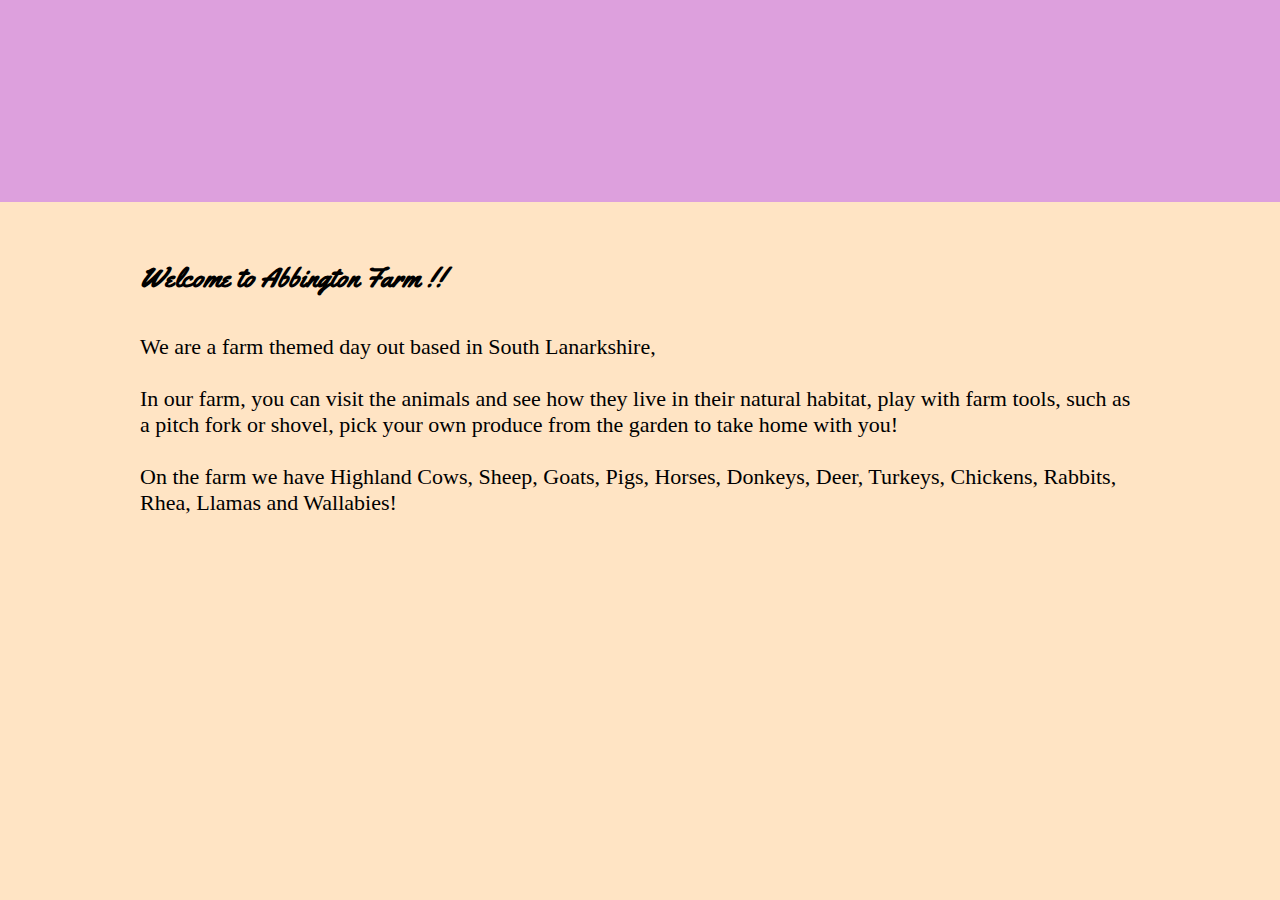
<file: About us.html>
<!DOCTYPE html>
<html lang="en">

<head>
    <meta charset="UTF-8">
    <meta name="viewport" content="width=device-width, initial-scale=1">
    <title>About Us</title>
    <link href="https://fonts.googleapis.com/css2?family=Pacifico&family=Poppins:ital,wght@0,600;1,500;1,900&family=Shadows+Into+Light&family=Signika+Negative:wght@500;600&family=Ultra&family=Yellowtail&display=swap" rel="stylesheet">
    <style>
        /* Add your CSS styles for the About Us page here */
        body {
            font-family: 'Signika+Negative'; font-size: 22px;
            background-color: bisque;
            margin: 0;
        }

        h4 {
            font-family: 'Yellowtail'; font-size: 28px;

        }
        header {
            font-family: 'Yellowtail'; font-size: 30px;
            background-image: url('https://digthisdesign.net/wp-content/uploads/2020/12/Living-a-Farm-Life-3.jpg'), url('https://media.architecturaldigest.com/photos/652959bf9c4619ad2b20526d/16:9/w_1920%2Cc_limit/10W4A8228.jpeg');
            background-repeat: no-repeat;
            background-attachment: fixed;
            background-position: center top;
            background-color: plum;
            color:blueviolet;
            text-align: center;
            padding: 60px;
        }

        .container {
            max-width: 1000px;
            margin: 0 auto;
            padding: 20px;
        }
    </style>
</head>

<body>

    <header>
        <br>
        <br>
    </header>

    <div class="container">
        <h4>Welcome to Abbington Farm !!</h4>
        <p>We are a farm themed day out based in South Lanarkshire,<br>
            <br>

            In our farm, you can visit the animals and see how they live in their natural habitat, play with farm tools, such as a pitch fork or shovel, pick your own produce from the garden to take home with you!
            <br>
            <br>
            On the farm we have Highland Cows, Sheep, Goats, Pigs, Horses, Donkeys, Deer, Turkeys, Chickens, Rabbits, Rhea, Llamas and Wallabies!</p>

    </div>

</body>

</html>
</file>
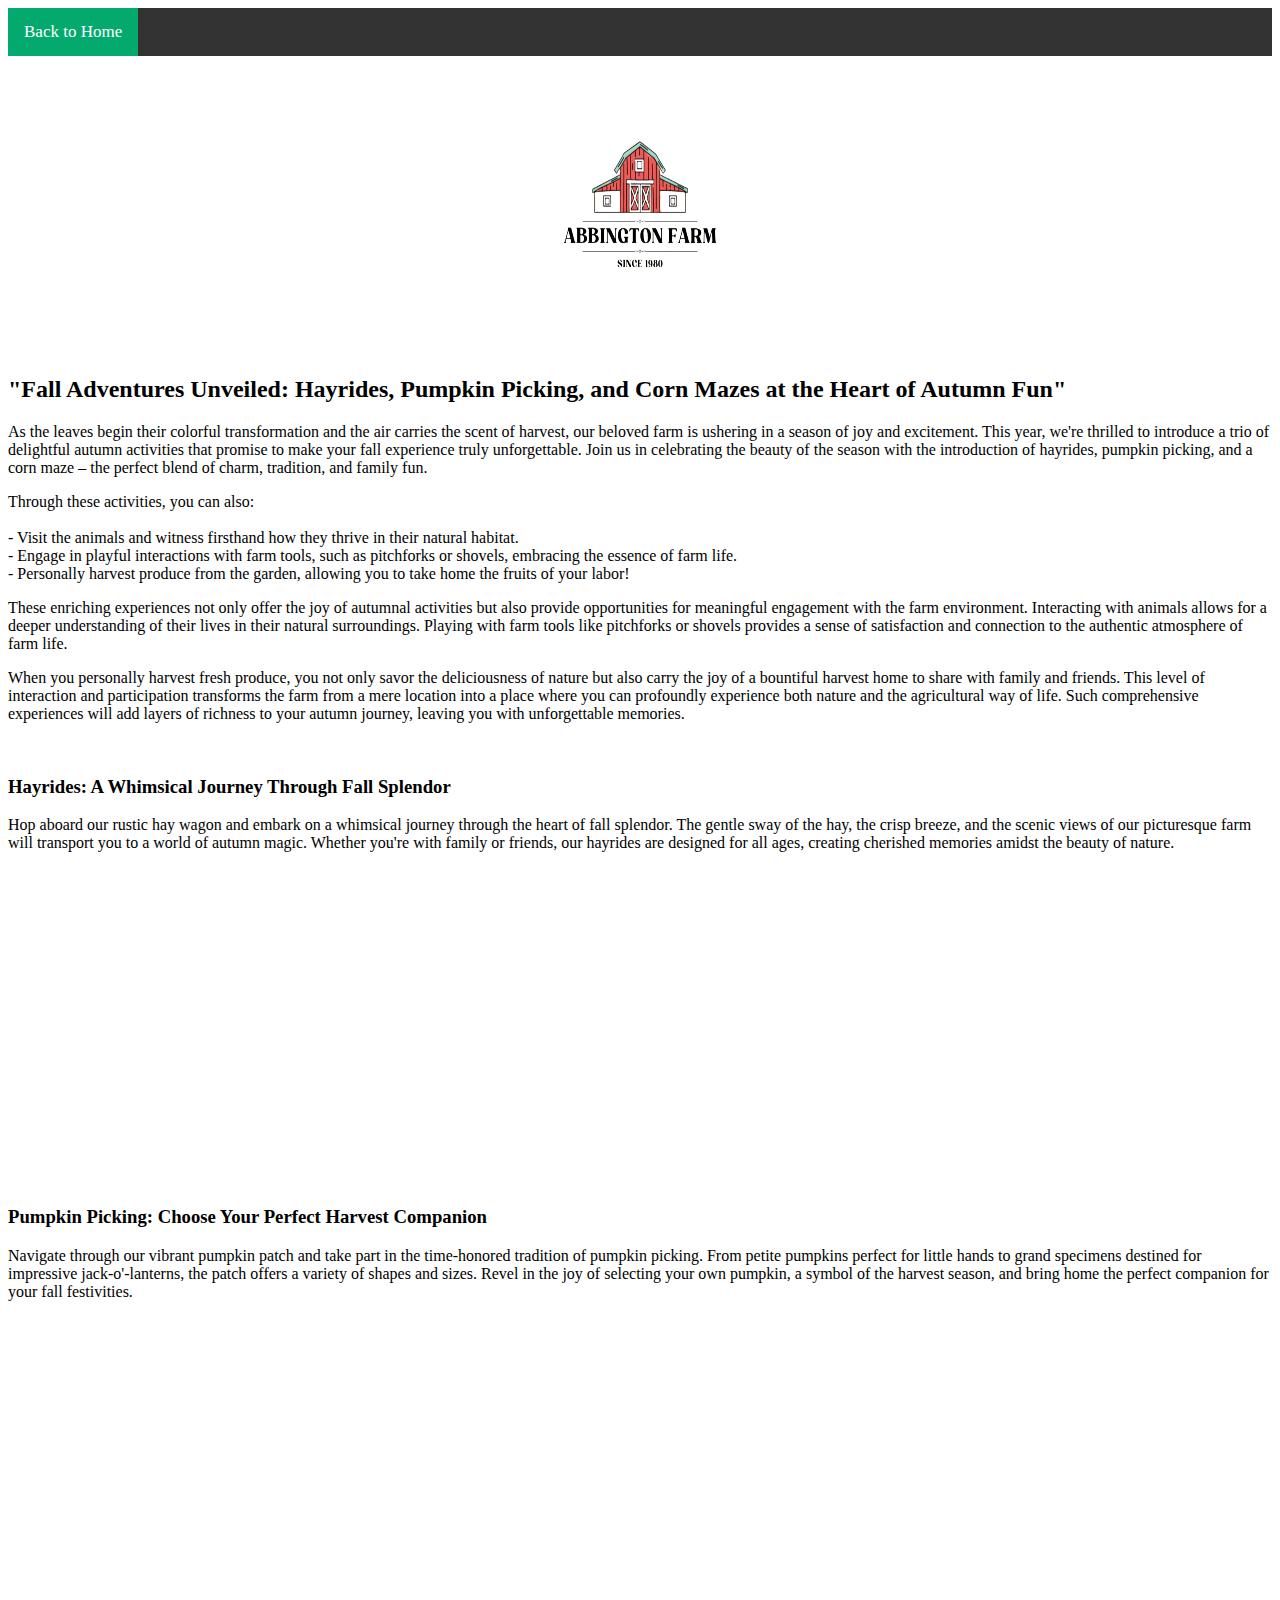
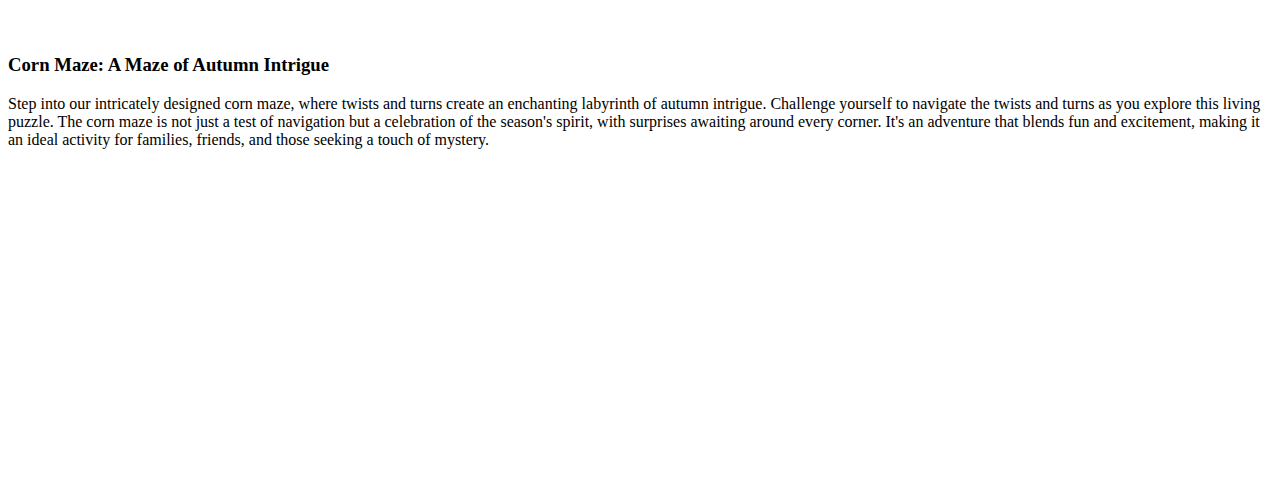
<file: activity.html>
<!DOCTYPE html>
<html lang="en">

<head>
    <meta charset="UTF-8">
    <meta name="viewport" content="width=device-width, initial-scale=1">
    <title>activity</title>
    <link href="https://fonts.googleapis.com/css2?family=Pacifico&family=Poppins:ital,wght@0,600;1,500;1,900&family=Shadows+Into+Light&family=Signika+Negative:wght@500;600&family=Ultra&family=Yellowtail&display=swap" rel="stylesheet">

<style>
    .logo {
      display: block;
      margin-left: auto;
      margin-right: auto;
      width: 200px;
      height: 300px;
    }
  
    .topnav {
    background-color: #333;
    overflow: hidden;
    }

    .topnav a {
    float: left;
    color: #f2f2f2;
    text-align: center;
    padding: 14px 16px;
    text-decoration: none;
    font-size: 17px;
    }

    .topnav a:hover {
    background-color: #ddd;
    color: black;
    }

    .topnav a.active {
    background-color: #04AA6D;
    color: white;
    }

   
    
  </style>
  
  <div>
    <div class="topnav">
        <a class="active" href="index.html">Back to Home</a>
    </div>
      <img src="image/farmlogo.png" alt="Logo" class="logo">
  </div>

  <article>
    <h2> "Fall Adventures Unveiled: Hayrides, Pumpkin Picking, and Corn Mazes at the Heart of Autumn Fun"</h2>
    <p>As the leaves begin their colorful transformation and the air carries the scent of harvest, our beloved farm is ushering in a season of joy and excitement. This year, we're thrilled to introduce a trio of delightful autumn activities that promise to make your fall experience truly unforgettable. Join us in celebrating the beauty of the season with the introduction of hayrides, pumpkin picking, and a corn maze – the perfect blend of charm, tradition, and family fun.</p>
    <p>Through these activities, you can also:<br>
      <br>
      - Visit the animals and witness firsthand how they thrive in their natural habitat.
      <br>
      - Engage in playful interactions with farm tools, such as pitchforks or shovels, embracing the essence of farm life.
      <br>
      - Personally harvest produce from the garden, allowing you to take home the fruits of your labor!
      <br>
      
      <p>These enriching experiences not only offer the joy of autumnal activities but also provide opportunities for meaningful engagement with the farm environment. Interacting with animals allows for a deeper understanding of their lives in their natural surroundings. Playing with farm tools like pitchforks or shovels provides a sense of satisfaction and connection to the authentic atmosphere of farm life.</p>
      
      When you personally harvest fresh produce, you not only savor the deliciousness of nature but also carry the joy of a bountiful harvest home to share with family and friends. This level of interaction and participation transforms the farm from a mere location into a place where you can profoundly experience both nature and the agricultural way of life. Such comprehensive experiences will add layers of richness to your autumn journey, leaving you with unforgettable memories.

      </p>
    <br>
    <h3>Hayrides: A Whimsical Journey Through Fall Splendor</h3>
    <p>Hop aboard our rustic hay wagon and embark on a whimsical journey through the heart of fall splendor. The gentle sway of the hay, the crisp breeze, and the scenic views of our picturesque farm will transport you to a world of autumn magic. Whether you're with family or friends, our hayrides are designed for all ages, creating cherished memories amidst the beauty of nature.</p>
    <iframe width="560" height="315" src="https://www.youtube.com/embed/Pgl4RZ_wZxI?si=YuT04N90qa5hZUlk" title="YouTube video player" frameborder="0" allow="accelerometer; autoplay; clipboard-write; encrypted-media; gyroscope; picture-in-picture; web-share" allowfullscreen></iframe>
    <br>
    <h3>Pumpkin Picking: Choose Your Perfect Harvest Companion</h3>
    <p>Navigate through our vibrant pumpkin patch and take part in the time-honored tradition of pumpkin picking. From petite pumpkins perfect for little hands to grand specimens destined for impressive jack-o'-lanterns, the patch offers a variety of shapes and sizes. Revel in the joy of selecting your own pumpkin, a symbol of the harvest season, and bring home the perfect companion for your fall festivities.</p>
    <iframe width="560" height="315" src="https://www.youtube.com/embed/nw2tKe_nxss?si=sv6PBNxLp8K6QZ5a" title="YouTube video player" frameborder="0" allow="accelerometer; autoplay; clipboard-write; encrypted-media; gyroscope; picture-in-picture; web-share" allowfullscreen></iframe>
    <h3>Corn Maze: A Maze of Autumn Intrigue</h3>
    <p>Step into our intricately designed corn maze, where twists and turns create an enchanting labyrinth of autumn intrigue. Challenge yourself to navigate the twists and turns as you explore this living puzzle. The corn maze is not just a test of navigation but a celebration of the season's spirit, with surprises awaiting around every corner. It's an adventure that blends fun and excitement, making it an ideal activity for families, friends, and those seeking a touch of mystery.</p>
    <iframe width="560" height="315" src="https://www.youtube.com/embed/vUkbfDl_IKg?si=JUbWUlRLZut-ku5K" title="YouTube video player" frameborder="0" allow="accelerometer; autoplay; clipboard-write; encrypted-media; gyroscope; picture-in-picture; web-share" allowfullscreen></iframe>
</article>
</file>
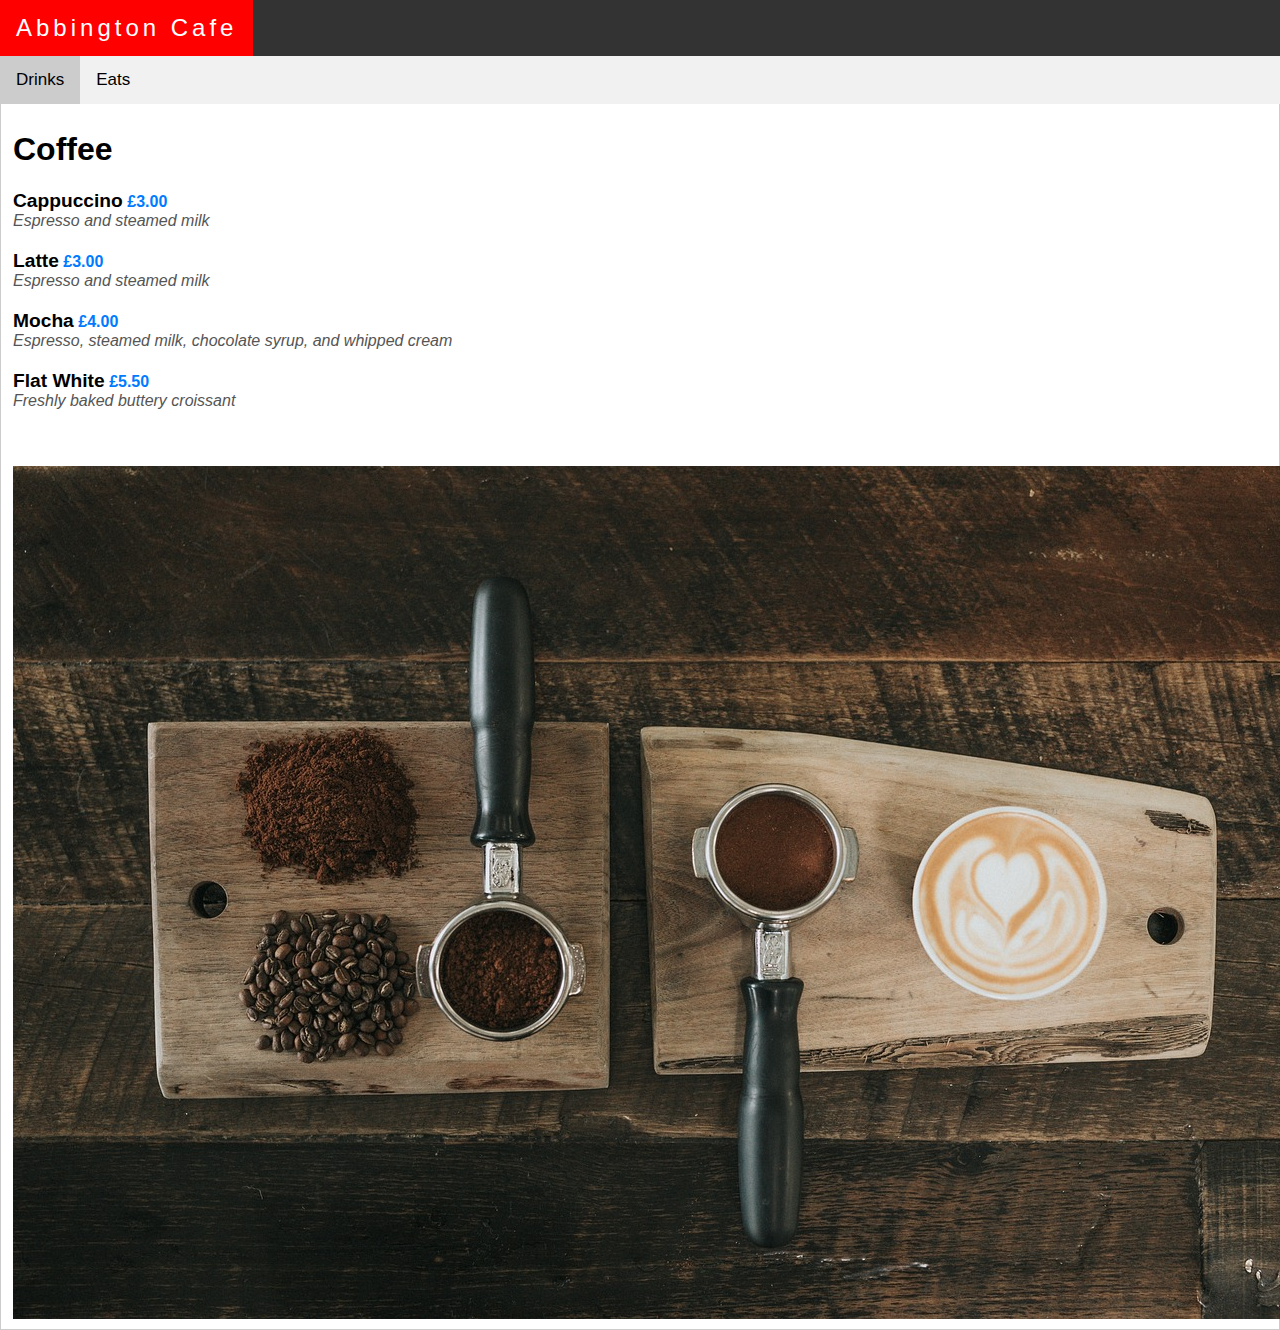
<file: cafe.html>
<!DOCTYPE html>
<html lang="en">

<head>
    <meta charset="UTF-8">
    <meta name="viewport" content="width=device-width, initial-scale=1.0">
    <title>Cafe Menu</title>
    <style>
        body {
            font-family: Arial, sans-serif;
            margin: 0;
            padding: 0;
        }

        .tab {
            overflow: hidden;
            background-color: #f1f1f1;
        }

        .tab button {
            background-color: inherit;
            float: left;
            border: none;
            outline: none;
            cursor: pointer;
            padding: 14px 16px;
            transition: 0.3s;
            font-size: 17px;
        }

        .tabcontent {
            display: none;
        }

        .tab button:hover {
            background-color: #ddd;
        }

        .tab button.active {
            background-color: #ccc;
        }

        .tabcontent {
            display: none;
            padding: 6px 12px;
            border: 1px solid #ccc;
            border-top: none;
        }

        .menu-container {
            background-color: #f8f9fa;
            padding: 20px;
            border-radius: 10px;
            margin: 20px;
            box-shadow: 0 4px 8px rgba(0, 0, 0, 0.1);
        }

        .menu-item {
            margin-bottom: 20px;
        }

        .item-name {
            font-weight: bold;
            font-size: 1.2em;
        }

        .item-price {
            float:inherit;
            font-weight: bold;
            color: #007bff;
        }

        .item-description {
            font-style: italic;
            color: #555;
        }

        .navbar {
  overflow: hidden;
  background-color: #333;
}

.navbar a {
  float: left;
  font-size: 24px;
  color: white;
  text-align: center;
  padding: 14px 16px;
  text-decoration: none;
}

.navbar a:hover {
  background-color: red;
}



    </style>
</head>

<body>
    <!-- Navbar (sit on top) -->
    <div class="navbar">
        <div class="nav-white" style="letter-spacing:4px;">
            <a href="index.html" class="navbutton">Abbington Cafe</a>
        </div>
        </div>

    
    </div>

    <div class="tab">
        <button class="tablinks" onclick="OpenMenu(event, 'Drinks')" id="defaultOpen">Drinks</button>
        <button class="tablinks" onclick="OpenMenu(event, 'Eats')">Eats</button>
    </div>

    <div id="Drinks" class="tabcontent">
        <h1>Coffee</h1>

        <!-- Drink Menu items go here -->
        <div class="menu-item">
            <span class="item-name">Cappuccino</span>
            <span class="item-price">£3.00</span><br>
            <span class="item-description">Espresso and steamed milk</span>
        </div>

        <div class="menu-item">
            <span class="item-name">Latte</span>
            <span class="item-price">£3.00</span><br>
            <span class="item-description">Espresso and steamed milk</span>
        </div>

        <div class="menu-item">
            <span class="item-name">Mocha</span>
            <span class="item-price">£4.00</span><br>
            <span class="item-description">Espresso, steamed milk, chocolate syrup, and whipped cream</span>
        </div>

        <div class="menu-item">
            <span class="item-name">Flat White</span>
            <span class="item-price">£5.50</span><br>
            <span class="item-description">Freshly baked buttery croissant</span>
            <br>
            <br>
            <br>

        </div>   
        
    <section>
        <div id="Drinks" class="tablinks">
            <img src="image/coffee.jpg" alt="Coffee">
        </div>

    </section>


    </div>

    <div id="Eats" class="tabcontent">
        <h1>PIZZA</h1>

        <!-- Eat Menu items go here -->
        <div class="menu-item">
            <span class="item-name">MAGHERITA</span>
            <span class="item-price">£12.00</span><br>
            <span class="item-description">Fresh Tomatoes, Fresh Mozzarella, Fresh Basil</span>
        </div>

        <div class="menu-item">
            <span class="item-name">FORMAGGIO</span>
            <span class="item-price">£16.00</span><br>
            <span class="item-description">FOUR CHEESES (MOZZARELLA, PARMESAN, PECORINDO, JARLSBERG)</span>
        </div>

        <div class="menu-item">
            <span class="item-name">CHICKEN</span>
            <span class="item-price">£20.00</span><br>
            <span class="item-description">FRESH TOMATOES, MOZZARELLA, CHICKEN, ONIONS</span>
        </div>

        <div class="menu-item">
            <span class="item-name">PINEAPPLE PIZZA</span>
            <span class="item-price">£18.00</span><br>
            <span class="item-description">FRESH TOMATOES, MOZZARELLA, FRESH PINEAPPLE, BACON, FRESH BASIL</span>
        </div>

        <div class="menu-item">
            <span class="item-name">MEAT PIZZA</span>
            <span class="item-price">£18.00</span><br>
            <span class="item-description">FRESH TOMATOES, MOZZARELLA, HOT PEPPORONI, HOT SAUSAGE, BEEF, CHICKEN</span>
        </div>

        <div class="menu-item">
            <span class="item-name">PARMA CHEESES</span>
            <span class="item-price">£22.00</span><br>
            <span class="item-description">FRESH TOMATOES, MOZZARELLA, PARMA, BACON, FRESH ARUGULA</span>
        </div>

        
        <script>
            function OpenMenu(evt, menuName) {
                var i, tabcontent, tablinks;
                tabcontent = document.getElementsByClassName("tabcontent");
                for (i = 0; i < tabcontent.length; i++) {
                    tabcontent[i].style.display = "none";
                }
                tablinks = document.getElementsByClassName("tablinks");
                for (i = 0; i < tablinks.length; i++) {
                    tablinks[i].className = tablinks[i].className.replace(" active", "");
                }
                document.getElementById(menuName).style.display = "block";
                evt.currentTarget.className += " active";
            }
    
            // Get the element with id="defaultOpen" and click on it
            document.getElementById("defaultOpen").click();
        </script>
    </body>


    <section>
        <div id="Eats" class="tablinks">
            <img src="image/Pizza.jpg" alt="Pizza">
        </div>
    </section>

    </html>
</file>
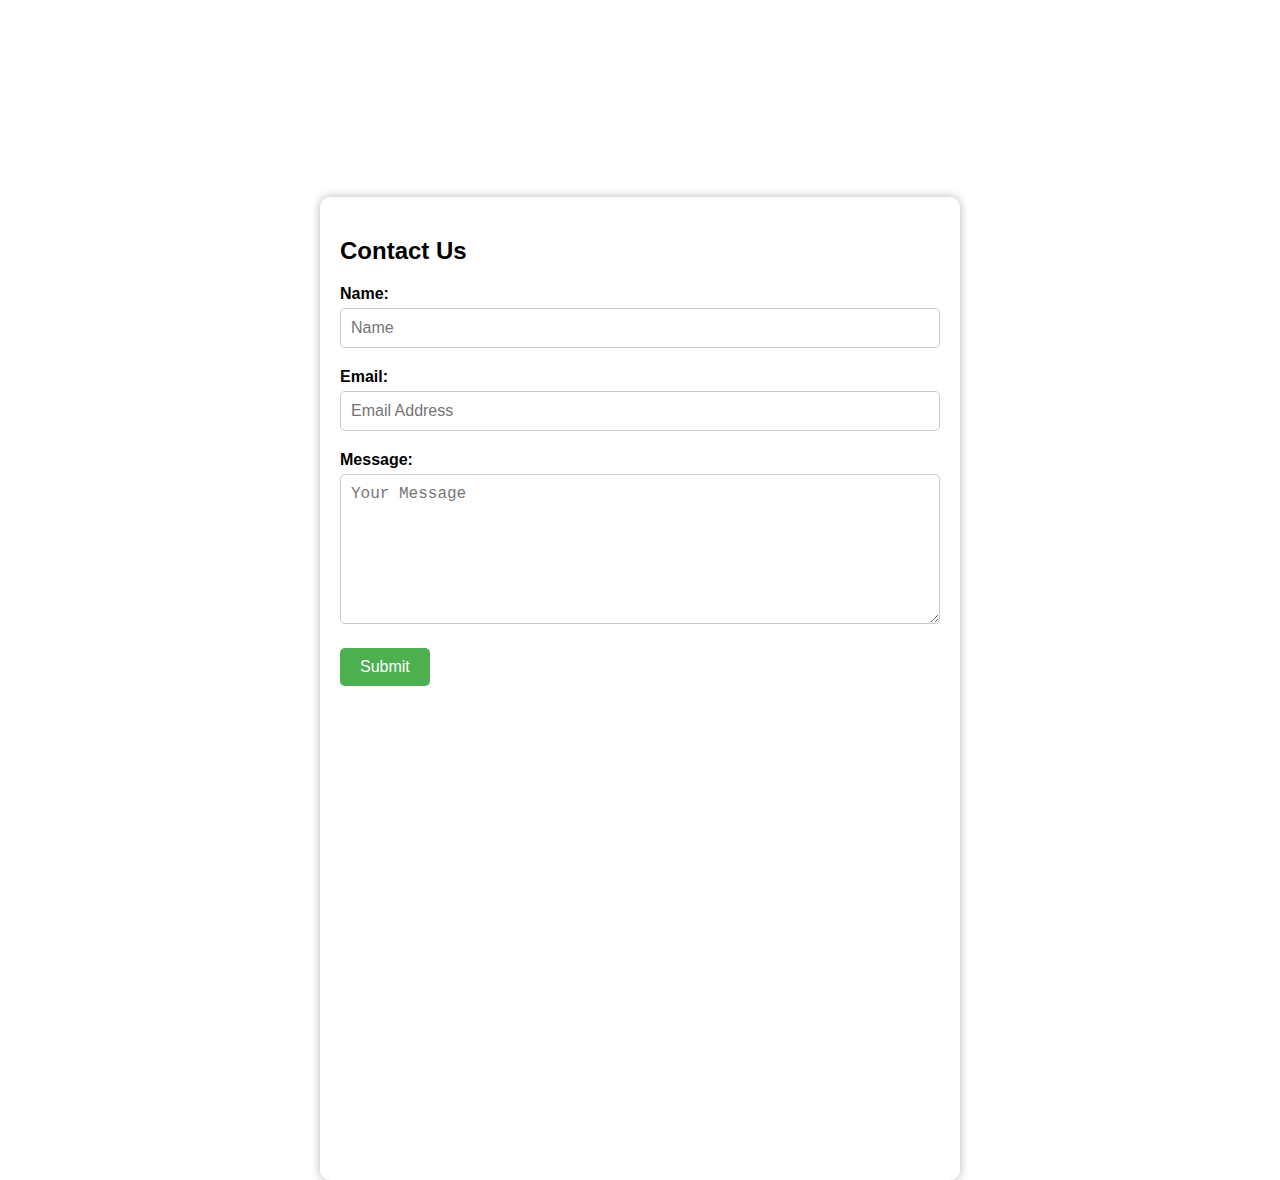
<file: contact.html>
<!DOCTYPE html>
<html lang="en">

<head>
    <meta charset="UTF-8">
    <meta name="viewport" content="width=device-width, initial-scale=1.0">
    <title>Contact Us</title>
    <style>
        body {
            font-family: Arial, sans-serif;
            background-image: url('https://www.hdwallpapers.in/download/closeup_photo_of_white_cherry_blossoms_flowers_in_blur_background_4k_hd_nature-1920x1080.jpg');
            background-repeat: no-repeat;
            background-attachment: fixed;
            background-position: center;
            margin: 0; /* Remove default margin */
            padding: 0; /* Remove default padding */
        }

        .container {
            max-width: 600px;
            margin: 0 auto;
            padding: 20px;
            background-color: rgba(255, 255, 255, 0.8); /* Semi-transparent white background */
            border-radius: 10px;
            box-shadow: 0 0 10px rgba(0, 0, 0, 0.3); /* Drop shadow */
        }

        .form-group {
            margin-bottom: 20px;
        }

        .form-group label {
            display: block;
            font-weight: bold;
            margin-bottom: 5px;
        }

        .form-group input[type="text"],
        .form-group input[type="email"],
        .form-group textarea {
            width: 100%;
            padding: 10px;
            font-size: 16px;
            border: 1px solid #ccc;
            border-radius: 5px;
            box-sizing: border-box; /* Include padding and border in width calculation */
        }

        .form-group textarea {
            height: 150px;
        }

        .form-group button {
            background-color: #4CAF50;
            color: white;
            border: none;
            padding: 10px 20px;
            font-size: 16px;
            cursor: pointer;
            border-radius: 5px;
        }

        .form-group button:hover {
            background-color: #45a049;
        }

        .success-message {
            display: none;
            text-align: center;
            font-size: 20px;
            color: #4CAF50;
        }

        div.a {
            text-align: center;
            font-size: 26px;
            color: white;
            margin-top: 20px;
        }
    </style>
</head>

<body>

    <div class="a">
        <h2>Abbington Farm</h2>
        <p>Abington, Biggar ML12 6RH<br>Tel: 01864 502501<br></p>
    </div>

    <div class="container" id="contact-form-container">
        <h2>Contact Us</h2>
        <form target="_blank" 
        action="https://formsubmit.co/princcessmimi1@outlook.com" method="POST">
            <div class="form-group">
                <label for="name">Name:</label>
                <input type="text" name="name" placeholder="Name" required="">
            </div>
            <div class="form-group">
                <label for="email">Email:</label>
                <input type="email" name="email" placeholder="Email Address">
            </div>
            <div class="form-group">
                <label for="message">Message:</label>
                <textarea name="message" placeholder="Your Message"></textarea>
                <input type="hidden" name="_autoresponse" value="your custom message">
            </div>
            <div class="form-group">
                <button type="submit" class="btn btn-lg btn-dark btn-block">Submit</button>
            
            </div>

        </form>

        <!-- Success message (hidden initially) -->
        <div class="success-message" id="success-message">
            <p>Thank you for your message! We'll get back to you soon.</p>
        </div>

        <!-- Embedding Google Map using an iframe -->
        <iframe src="https://www.google.com/maps/embed?pb=!1m18!1m12!1m3!1d18092.100594308566!2d-3.686354429563612!3d55.4711635207759!2m3!1f0!2f0!3f0!3m2!1i1024!2i768!4f13.1!3m3!1m2!1s0x48880197a7b5e041%3A0x2d782da25ff29ea5!2sBiggar%20ML12%206RH!5e0!3m2!1sen!2suk!4v1698785416619!5m2!1sen!2suk" width="100%" height="450" style="border:0;" allowfullscreen="" loading="lazy" referrerpolicy="no-referrer-when-downgrade"></iframe>
    </div>

    
</body>

</html>
</file>
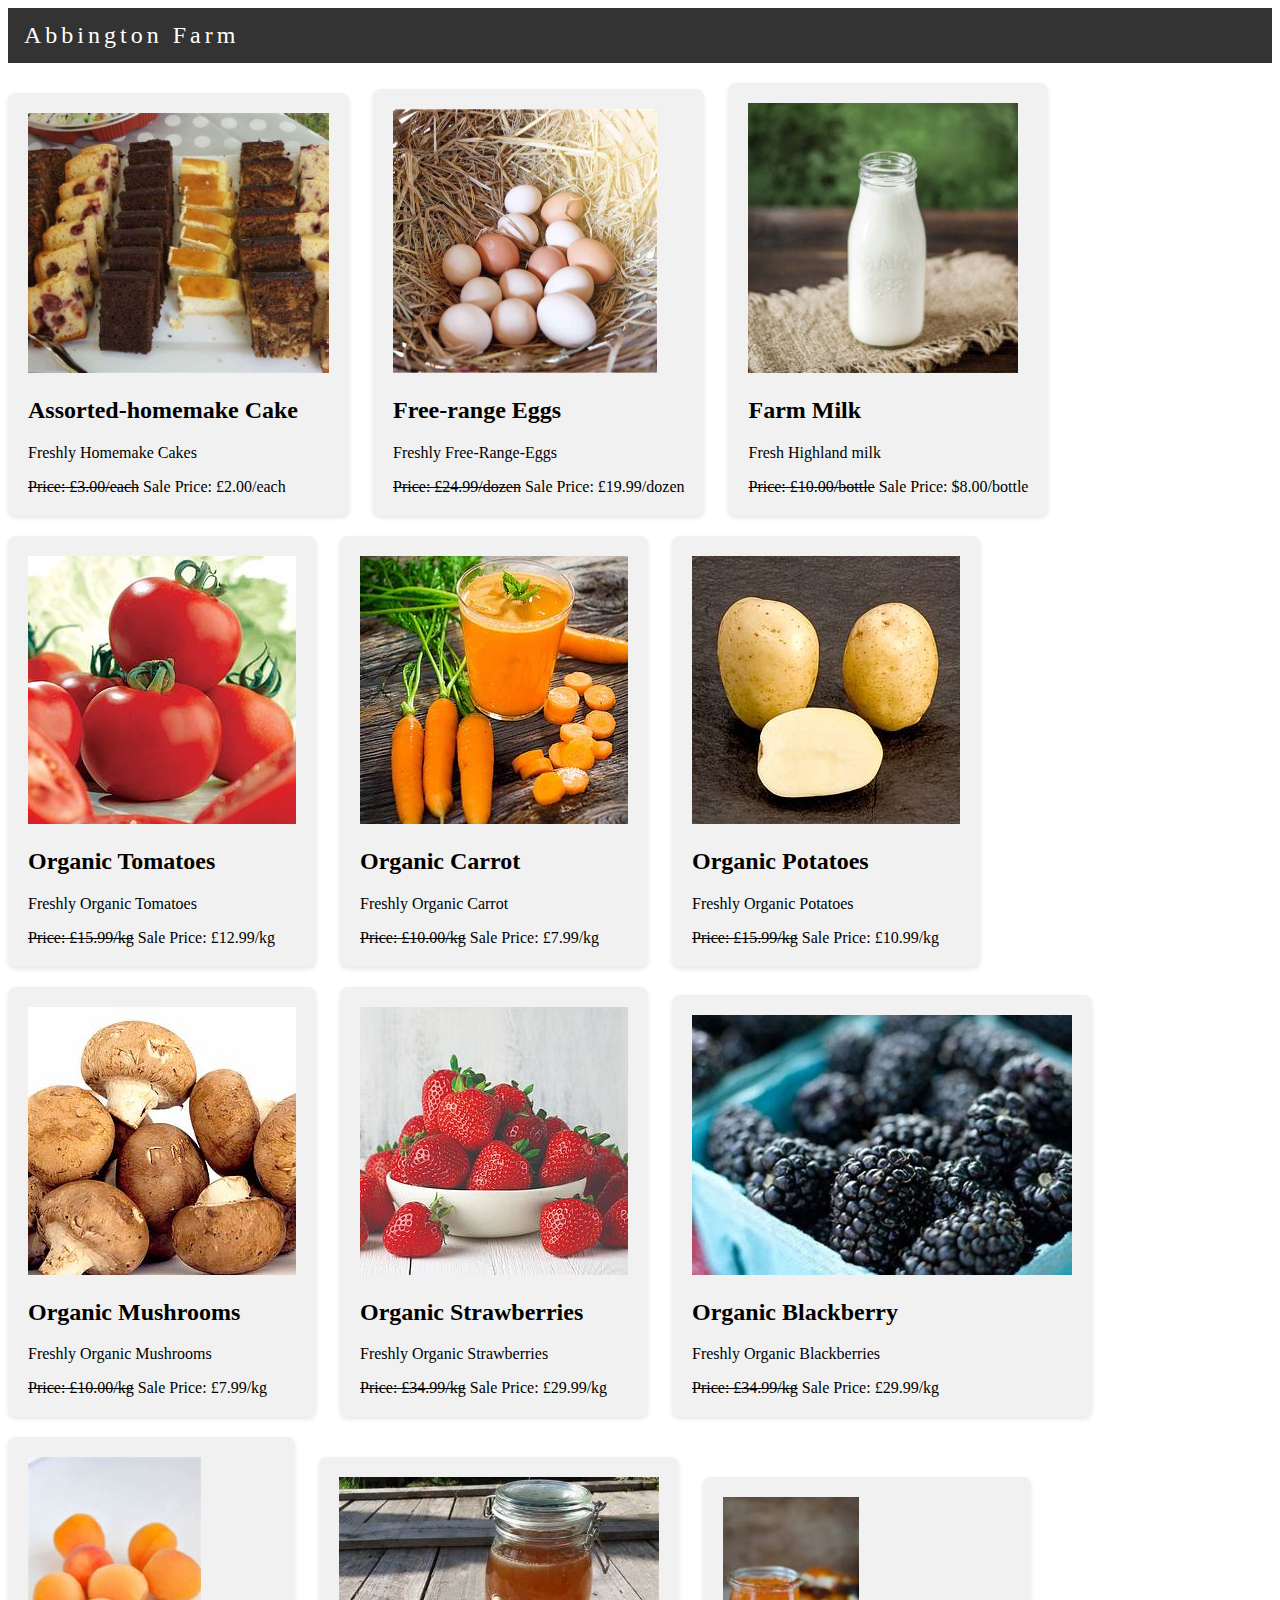
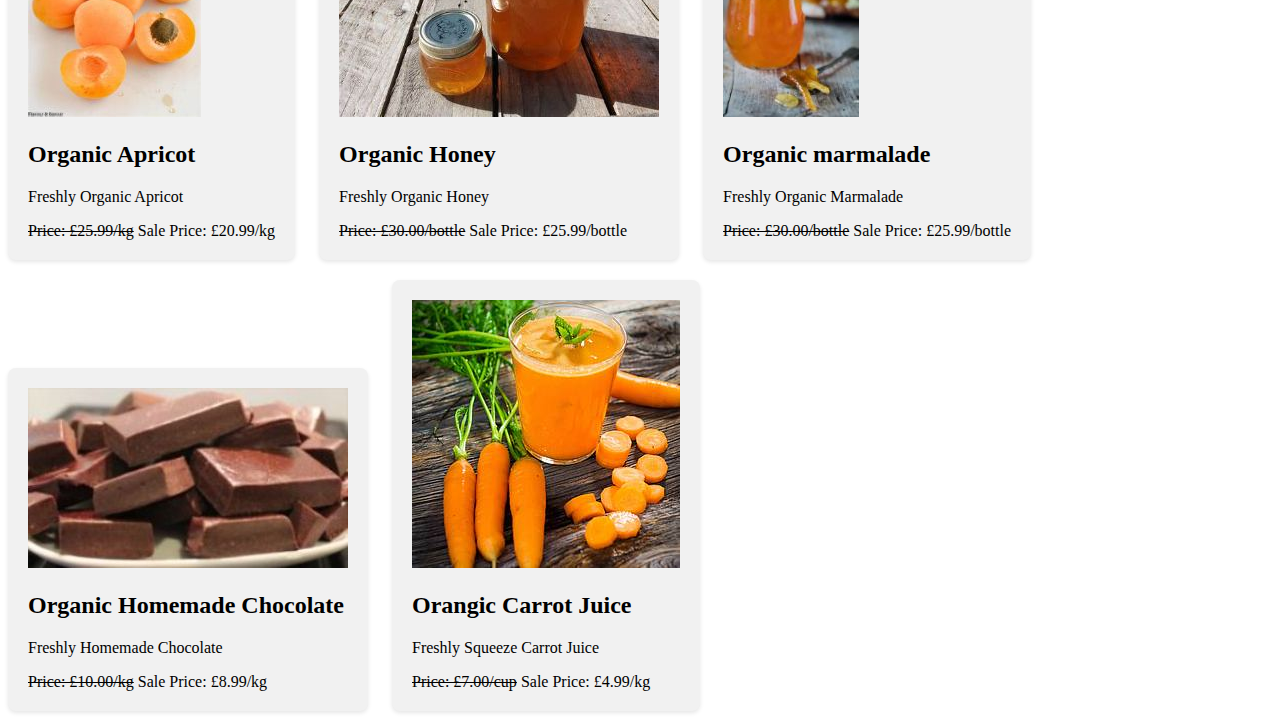
<file: farm shop order list.html>
<!DOCTYPE html>
<html lang="en">

    <meta charset="UTF-8">
    <meta name="viewport" content="width=device-width, initial-scale=1.0">
    <title>Farm shop order list</title>

<style>
    .navbar {
        overflow: hidden;
        background-color: #333;
    }

    .navbar a {
    float: left;
    font-size: 24px;
    color: white;
    text-align: center;
    padding: 14px 16px;
    text-decoration: none;
    }

    .navbar a:hover {
    background-color: red;  
    }

    .horizontal-list .listing-list-item {
        display: inline-block;
        margin-right: 20px; /* Add margin between list items for spacing */
        margin-top:20px;
    }

    .listing-list-item {
        block-size: 0 0 auto;
        margin-right: 20px;
        background-color: #f1f1f1;
        padding: 20px;
        border-radius: 8px;
        box-shadow: 0 2px 4px rgba(0, 0, 0, 0.1);
    }

    .listing-list-item:last-child {
        margin-right: 20px;
    }

    .price {
        text-decoration: line-through;
    }
</style>

<!-- Navbar (sit on top) -->
<div class="navbar">
    <div class="nav-white" style="letter-spacing:4px;">
        <a href="index.html" class="navbutton">Abbington Farm</a>
    </div>
    </div>


<div class="horizontal-list">
    <div class="listing-list-item">
        <div class="listing-list-item__box">
            <img src="image/assorted-homemake-cake.jpg" alt="cakes" class="product-image">
        </div>
        <div class="listing-list-item__details">
            <h2>Assorted-homemake Cake</h2>
            <p class="product-description">Freshly Homemake Cakes</p>
            <div class="product-price">
                <span class="price">Price: £3.00/each</span>
                <span class="discounted-price">Sale Price: £2.00/each</span>
            </div>
        </div>
    </div>

    <div class="listing-list-item">
        <div class="listing-list-item__box">
            <img src="image/free-range-eggs.jpg" alt="Eggs" class="product-image">
        </div>
        <div class="listing-list-item__details">
            <h2>Free-range Eggs</h2>
            <p class="product-description">Freshly Free-Range-Eggs</p>
            <div class="product-price">
                <span class="price">Price: £24.99/dozen</span>
                <span class="discounted-price">Sale Price: £19.99/dozen</span>
            </div>
        </div>
    </div>

    <div class="listing-list-item">
        <div class="listing-list-item__box">
            <img src="image/farmmilk.jpg" alt="milk" class="product-image">
        </div>
        <div class="listing-list-item__details">
            <h2>Farm Milk</h2>
            <p class="product-description">Fresh Highland milk</p>
            <div class="product-price">
                <span class="price">Price: £10.00/bottle</span>
                <span class="discounted-price">Sale Price: $8.00/bottle</span>
            </div>
        </div>
    </div>

    <div class="listing-list-item">
        <div class="listing-list-item__box">
            <img src="image/Organic%20tomatoes.jpg" alt="tomatoes" class="product-image">
        </div>
        <div class="listing-list-item__details">
            <h2>Organic Tomatoes</h2>
            <p class="product-description">Freshly Organic Tomatoes</p>
            <div class="product-price">
                <span class="price">Price: £15.99/kg</span>
                <span class="discounted-price">Sale Price: £12.99/kg</span>
            </div>
        </div>
    </div>


    <div class="listing-list-item">
        <div class="listing-list-item__box">
        <img src="image/Carrot.jpg" alt="Organic Carrot" class="product-image">
    </div>
    <div class="listing-list-item__details">
        <h2>Organic Carrot</h2>
        <p class="product-description">Freshly Organic Carrot</p>
        <div class="product-price">
            <span class="price">Price: £10.00/kg</span>
            <span class="discounted-price">Sale Price: £7.99/kg</span>
           </div>
        </div>
    </div>


    <div class="listing-list-item">
        <div class="listing-list-item__box">
        <img src="image/organic%20pototoes.jpg" alt="organic pototoes" class="product-image">
    </div>
    <div class="listing-list-item__details">
        <h2>Organic Potatoes</h2>
        <p class="product-description">Freshly Organic Potatoes</p>
        <div class="product-price">
        <span class="price">Price: £15.99/kg</span>
        <span class="discounted-price">Sale Price: £10.99/kg</span>
        </div>
    </div>
</div>

    <div class="listing-list-item">
        <div class="listing-list-item__box">
        <img src="image/mushrooms.jpg" alt="organic mushrooms" class="product-image">
    </div>
    <div class="listing-list-item__details">
        <h2>Organic Mushrooms</h2>
        <p class="product-description">Freshly Organic Mushrooms</p>
        <div class="product-price">
        <span class="price">Price: £10.00/kg</span>
        <span class="discounted-price">Sale Price: £7.99/kg</span>
        </div>
    </div>
</div>

    <div class="listing-list-item">
        <div class="listing-list-item__box">
        <img src="image\Organic%20Strawberries.jpg" alt="organic Strawberries" class="product-image">
    </div>
    <div class="listing-list-item__details">
        <h2>Organic Strawberries</h2>
        <p class="product-description">Freshly Organic Strawberries</p>
        <div class="product-price">
        <span class="price">Price: £34.99/kg</span>
        <span class="discounted-price">Sale Price: £29.99/kg</span>
        </div>
    </div>
</div>

    <div class="listing-list-item">
        <div class="listing-list-item__box">
        <img src="image/Blackberry.jpg" alt="organic blackberry" class="product-image">
    </div>
    <div class="listing-list-item__details">
        <h2>Organic Blackberry</h2>
        <p class="product-description">Freshly Organic Blackberries</p>
        <div class="product-price">
        <span class="price">Price: £34.99/kg</span>
        <span class="discounted-price">Sale Price: £29.99/kg</span>
        </div>
    </div>
</div>

    <div class="listing-list-item">
        <div class="listing-list-item__box">
        <img src="image/Apricot.jpg" alt="organic Apricot" class="product-image">
    </div>
    <div class="listing-list-item__details">
        <h2>Organic Apricot</h2>
        <p class="product-description">Freshly Organic Apricot</p>
        <div class="product-price">
        <span class="price">Price: £25.99/kg</span>
        <span class="discounted-price">Sale Price: £20.99/kg</span>
        </div>
    </div>
</div>

    <div class="listing-list-item">
        <div class="listing-list-item__box">
        <img src="image/honey.jpg" alt="honey" class="product-image">
    </div>
    <div class="listing-list-item__details">
        <h2>Organic Honey</h2>
        <p class="product-description">Freshly Organic Honey</p>
        <div class="product-price">
        <span class="price">Price: £30.00/bottle</span>
        <span class="discounted-price">Sale Price: £25.99/bottle</span>
        </div>
    </div>
</div>

    <div class="listing-list-item">
        <div class="listing-list-item__box">
        <img src="image/marmalade.jpg" alt="marmalade" class="product-image">
    </div>
    <div class="listing-list-item__details">
        <h2>Organic marmalade</h2>
        <p class="product-description">Freshly Organic Marmalade</p>
        <div class="product-price">
        <span class="price">Price: £30.00/bottle</span>
        <span class="discounted-price">Sale Price: £25.99/bottle</span>
        </div>
    </div>
</div>


    <div class="listing-list-item">
        <div class="listing-list-item__box">
        <img src="image/homemade-chocolate.jpg" alt="homemade-chocolate" class="product-image">
    </div>
    <div class="listing-list-item__details">
        <h2>Organic Homemade Chocolate</h2>
        <p class="product-description">Freshly Homemade Chocolate</p>
        <div class="product-price">
        <span class="price">Price: £10.00/kg</span>
        <span class="discounted-price">Sale Price: £8.99/kg</span>
        </div>
    </div>
</div>

    <div class="listing-list-item">
        <div class="listing-list-item__box">
        <img src="image/Carrot.jpg" alt="carrot" class="product-image">
    </div>
    <div class="listing-list-item__details">
        <h2>Orangic Carrot Juice</h2>
        <p class="product-description">Freshly Squeeze Carrot Juice</p>
        <div class="product-price">
        <span class="price">Price: £7.00/cup</span>
        <span class="discounted-price">Sale Price: £4.99/kg</span>
        </div>
    </div>
</div>

</body>
</html>
</file>
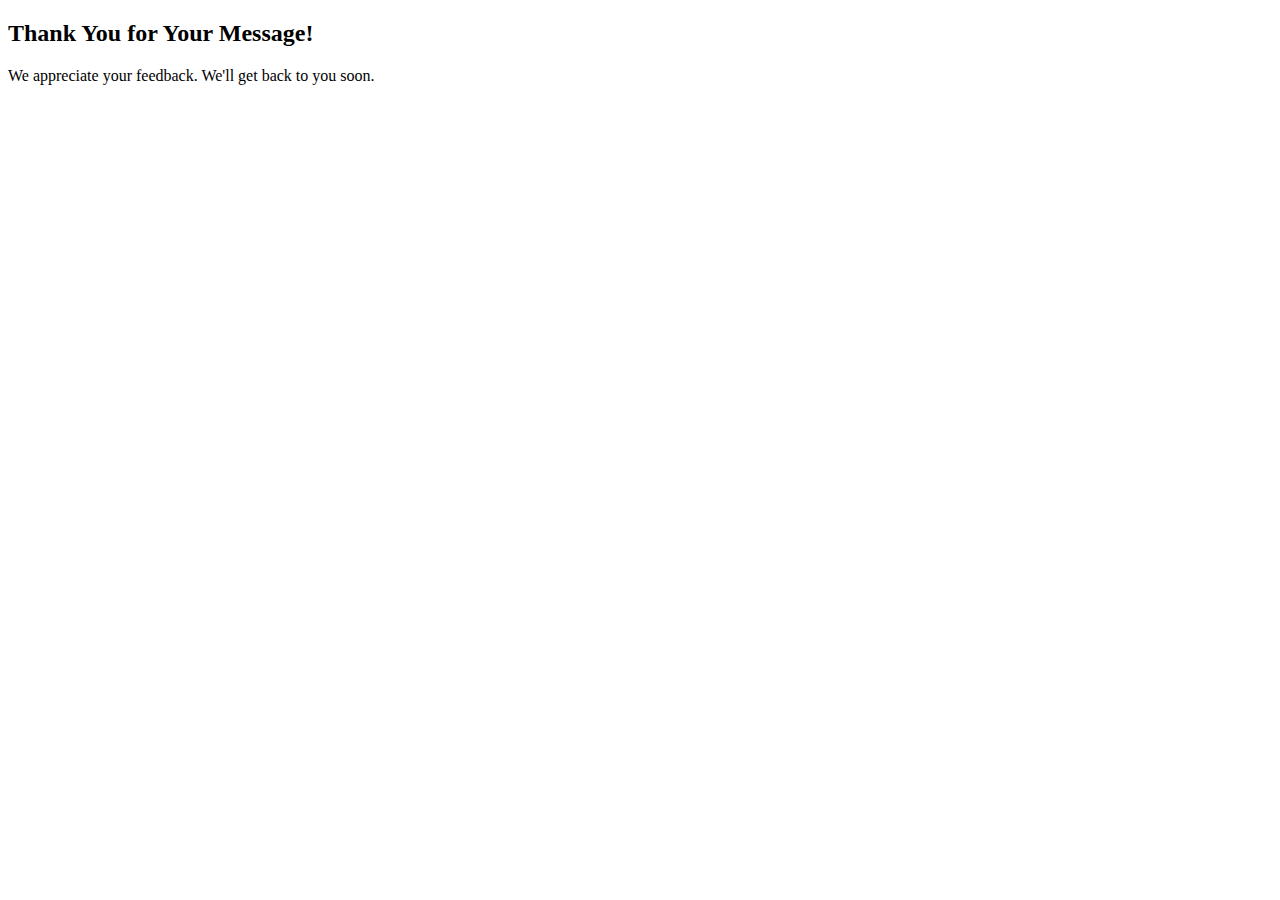
<file: thank_you.html>
<!DOCTYPE html>
<html lang="en">

<head>
    <meta charset="UTF-8">
    <meta name="viewport" content="width=device-width, initial-scale=1.0">
    <title>Thank You</title>
</head>

<body>
    <h2>Thank You for Your Message!</h2>
    <p>We appreciate your feedback. We'll get back to you soon.</p>
    <!-- You can add more content or links here as needed -->
</body>

</html>
</file>
